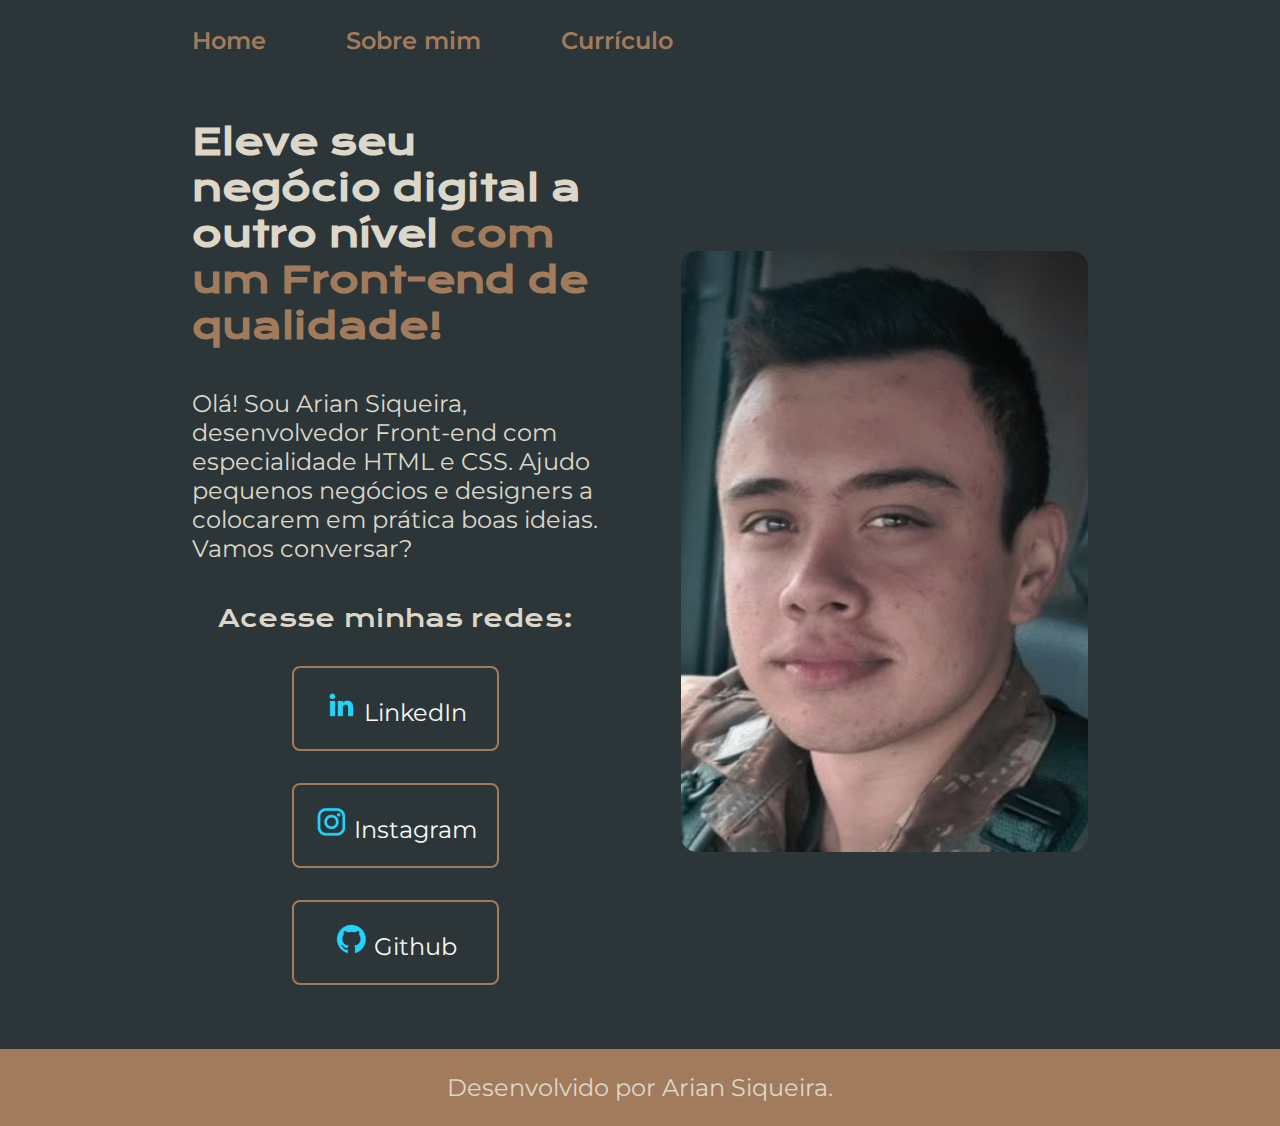
<file: index.html>
<!DOCTYPE html>
<html lang="pt-br">
<head>
    <meta charset="UTF-8"> 
    <meta http-equiv="X-UA-Compatible" content="IE=edge">
    <meta name="viewport" content="width=device-width, initial-scale=1.0">
    <title>Portfólio 2.0</title>
    <link rel="stylesheet" href="./styles/style.css">
</head>
<body>
    <header class="cabecalho">
        <nav class="cabecalho__menu"> 
            <a class="cabecalho__menu__link" href="./index.html">Home</a>
            <a class="cabecalho__menu__link" href="./about.html">Sobre mim</a>
            <a class="cabecalho__menu__link" href="./curriculum.html">Currículo</a>
        </nav>
    </header>

    <main class="apresentacao">
        <section class="apresentacao__conteudo">
            <h1 class="apresentacao__conteudo__titulo">Eleve seu negócio digital a outro nível <strong class="titulo-destaque">com um Front-end de qualidade!</strong></h1>
            <p class="apresentacao__conteudo__paragrafo">Olá! Sou Arian Siqueira, desenvolvedor Front-end com especialidade HTML e CSS. Ajudo pequenos negócios e designers a colocarem em prática boas ideias. Vamos conversar?</p>
            <div class="apresentacao__links">
                <h2 class="apresentacao__links__subtitulo">Acesse minhas redes:</h2>
                <a class="apresentacao__links__navegacao" href="https://www.linkedin.com/in/arian-siqueira-a49901252/" target="blank" rel="noreferrer noopener" class="apresentacao__conteudo__ancora">
                    <img src="./assets/linkedin.png" alt="Ícone do LinkedIn">   
                    LinkedIn
                </a>
                <a class="apresentacao__links__navegacao" href="https://instagram.com/siqueiraarian" target="blank" rel="noreferrer noopener" class="apresentacao__conteudo__ancora">
                    <img src="./assets/instagram.png" alt="Ícone do Instagram">
                    Instagram
                </a>
                <a class="apresentacao__links__navegacao" href="https://github.com/ArianSiqueira" target="blank" rel="noreferrer noopener" class="apresentacao__conteudo__ancora" >
                    <img src="assets/github.png" alt="Ícone do GitHub">
                    Github
                </a>
            </div>
        </section>
        <img class="apresentacao__imagem" src="./assets/imagem 1.0.jpg" alt="Foto do Arian Siqueira">
    </main>
    
    <footer class="rodape">
        <p>Desenvolvido por Arian Siqueira.</p>
    </footer>
</body>
</html>
</file>
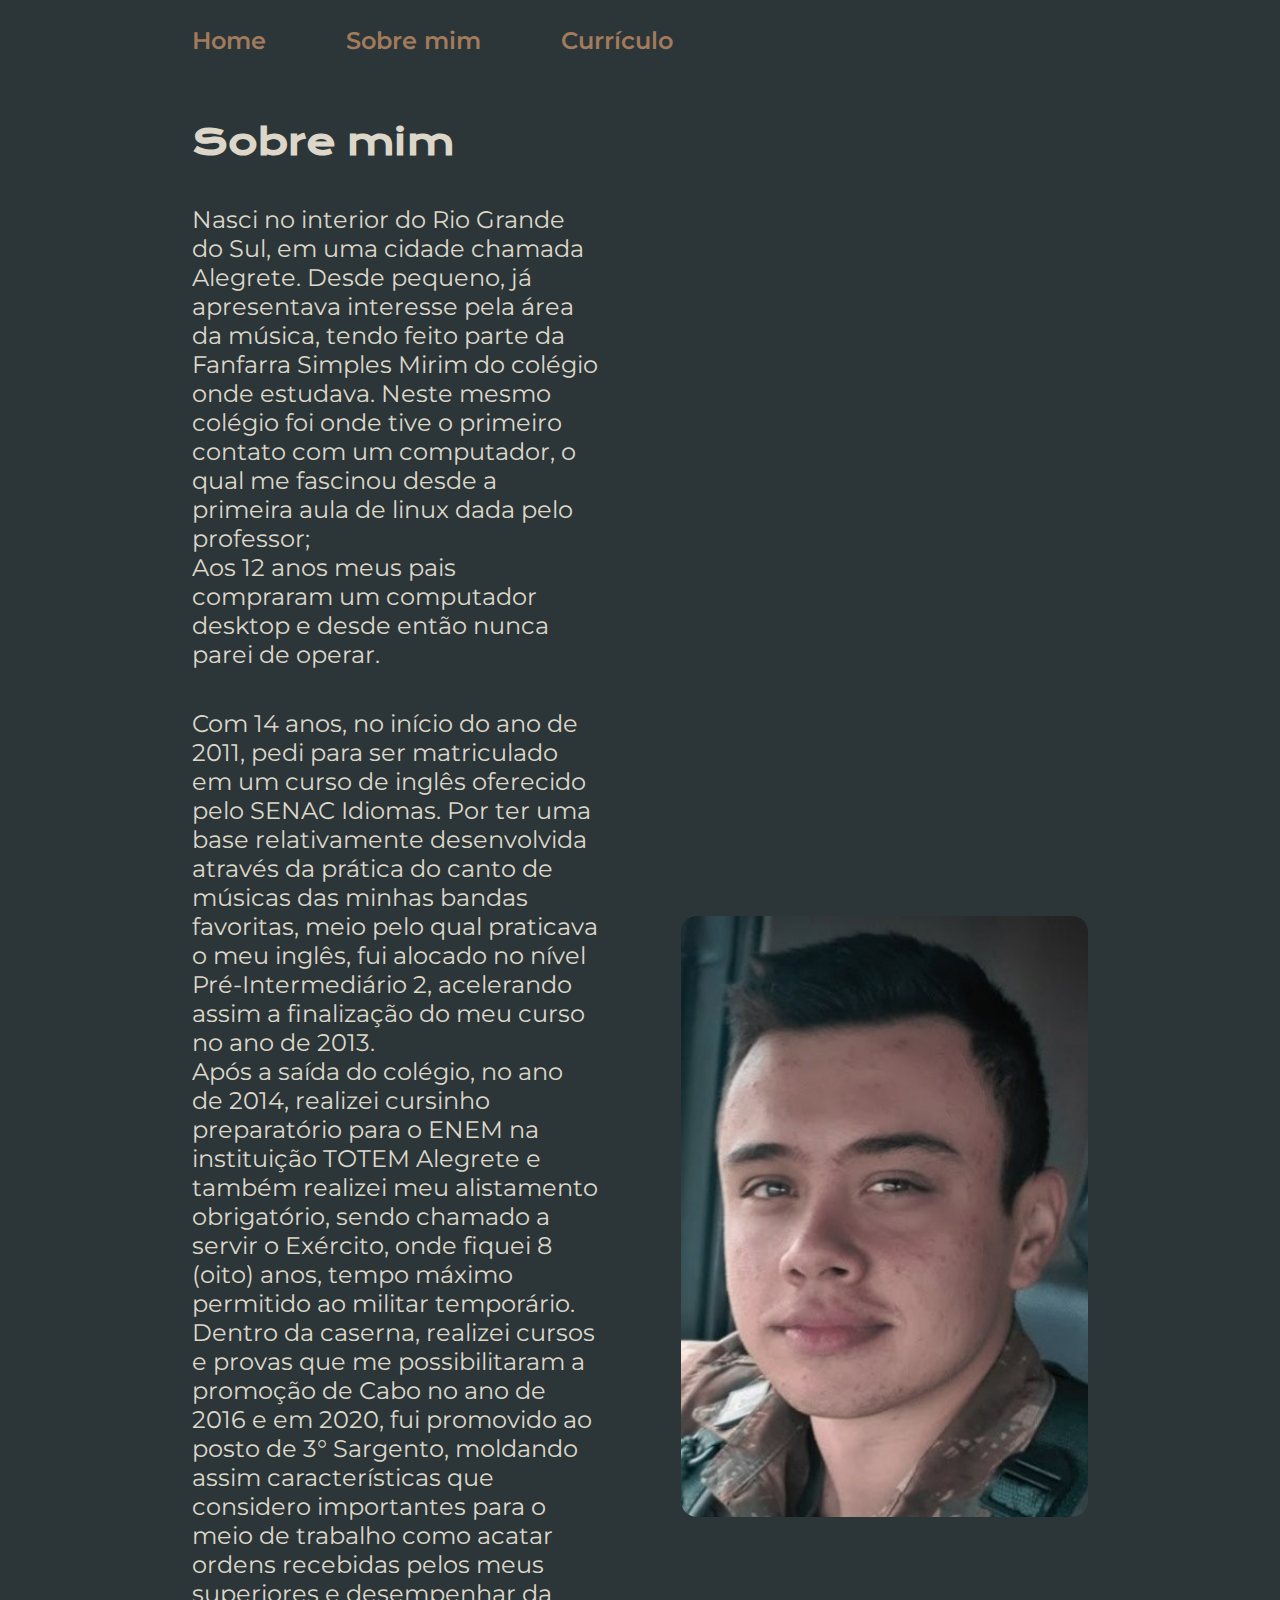
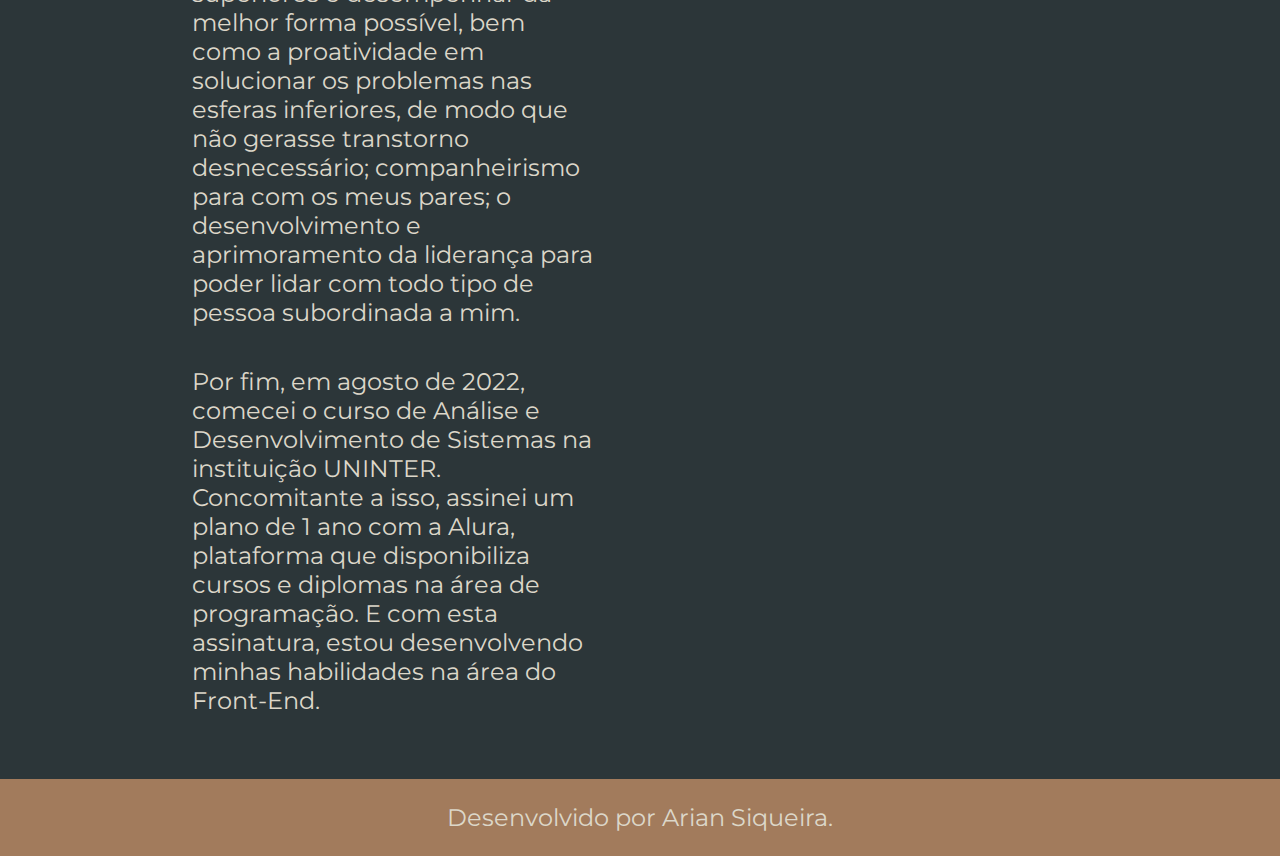
<file: about.html>
<!DOCTYPE html>
<html lang="pt-br">
<head>
    <meta charset="UTF-8">
    <meta http-equiv="X-UA-Compatible" content="IE=edge">
    <meta name="viewport" content="width=device-width, initial-scale=1.0">
    <title>Sobre mim</title>
    <link rel="stylesheet" href="./styles/style.css">
</head>
<body>
    <header class="cabecalho">
        <nav class="cabecalho__menu">
            <a class="cabecalho__menu__link" href="./index.html">Home</a>
            <a class="cabecalho__menu__link" href="./about.html">Sobre mim</a>
            <a class="cabecalho__menu__link" href="./curriculum.html">Currículo</a>
    </header>

    <main class="apresentacao">
        <section class="apresentacao__conteudo">
            <h1 class="apresentacao__conteudo__titulo">Sobre mim</h1>
            <p class="apresentacao__conteudo__paragrafo">Nasci no interior do Rio Grande do Sul, em uma cidade chamada Alegrete. Desde pequeno, já apresentava interesse pela área da música, tendo feito parte da Fanfarra Simples Mirim do colégio onde estudava. Neste mesmo colégio foi onde tive o primeiro contato com um computador, o qual me fascinou desde a primeira aula de linux dada pelo professor;<br>Aos 12 anos meus pais compraram um computador desktop e desde então nunca parei de operar. </p>
            <p class="apresentacao__conteudo__paragrafo">Com 14 anos, no início do ano de 2011, pedi para ser matriculado em um curso de inglês oferecido pelo SENAC Idiomas. Por ter uma base relativamente desenvolvida através da prática do canto de músicas das minhas bandas favoritas, meio pelo qual praticava o meu inglês, fui alocado no nível Pré-Intermediário 2, acelerando assim a finalização do meu curso no ano de 2013.<br> Após a saída do colégio, no ano de 2014, realizei cursinho preparatório para o ENEM na instituição TOTEM Alegrete e também realizei meu alistamento obrigatório, sendo chamado a servir o Exército, onde fiquei 8 (oito) anos, tempo máximo permitido ao militar temporário. Dentro da caserna, realizei cursos e provas que me possibilitaram a promoção de Cabo no ano de 2016 e em 2020, fui promovido ao posto de 3° Sargento, moldando assim características que considero importantes para o meio de trabalho como acatar ordens recebidas pelos meus superiores e desempenhar da melhor forma possível, bem como a proatividade em solucionar os problemas nas esferas inferiores, de modo que não gerasse transtorno desnecessário; companheirismo para com os meus pares; o desenvolvimento e aprimoramento da liderança para poder lidar com todo tipo de pessoa subordinada a mim.</p>
            <p class="apresentacao__conteudo__paragrafo">Por fim, em agosto de 2022, comecei o curso de Análise e Desenvolvimento de Sistemas na instituição UNINTER. Concomitante a isso, assinei um plano de 1 ano com a Alura, plataforma que disponibiliza cursos e diplomas na área de programação. E com esta assinatura, estou desenvolvendo minhas habilidades na área do Front-End. </p>
        </section>
        <img class="apresentacao__imagem" src="./assets/imagem 1.0.jpg" alt="Foto do Arian Siqueira">
    </main>

    <footer class="rodape">
        <p>Desenvolvido por Arian Siqueira.</p>
    </footer>
</body>
</html>
</file>
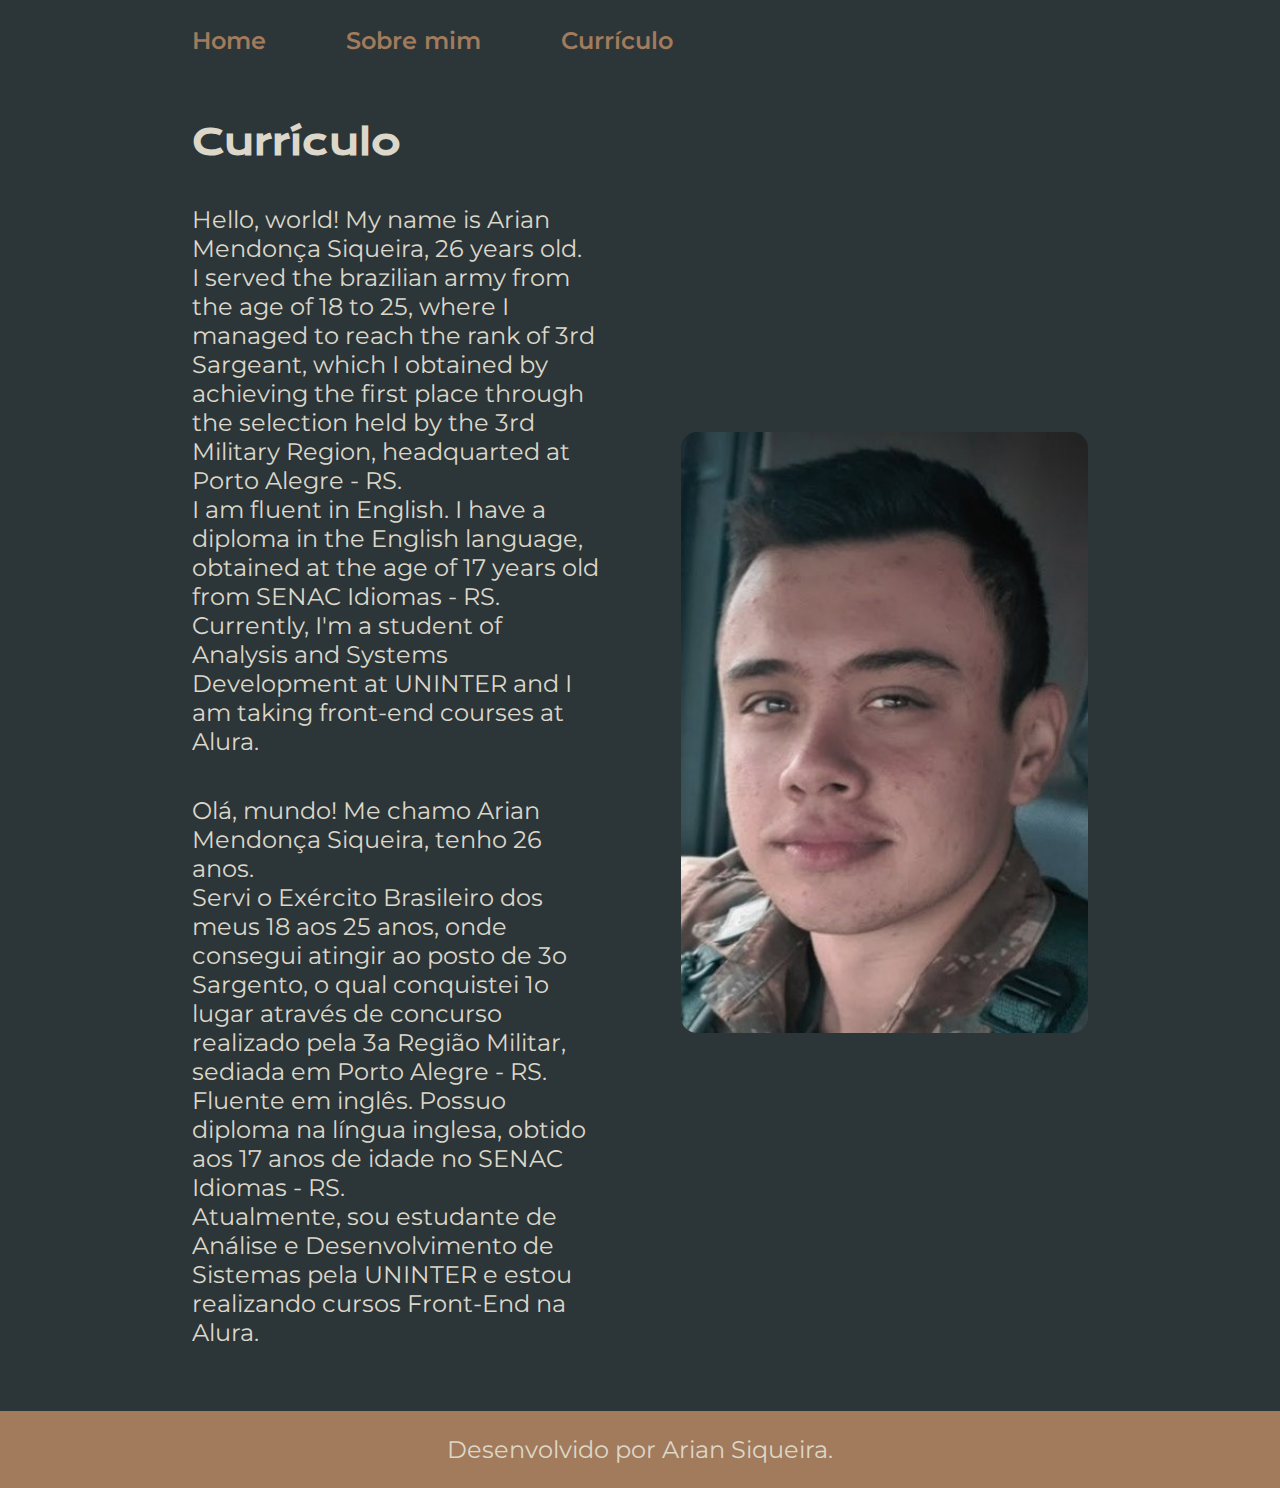
<file: curriculum.html>
<!DOCTYPE html>
<html lang="pt-br">
<head>
    <meta charset="UTF-8">
    <meta http-equiv="X-UA-Compatible" content="IE=edge">
    <meta name="viewport" content="width=device-width, initial-scale=1.0">
    <title>Currículo</title>
    <link rel="stylesheet" href="./styles/style.css">
</head>
<body>
    <header class="cabecalho">
        <nav class="cabecalho__menu">
            <a class="cabecalho__menu__link" href="./index.html">Home</a>
            <a class="cabecalho__menu__link" href="./about.html">Sobre mim</a>
            <a class="cabecalho__menu__link" href="./curriculum.html">Currículo</a>
        </nav>
    </header>

    <main class="apresentacao">
        <section class="apresentacao__conteudo">
            <h1 class="apresentacao__conteudo__titulo">Currículo</h1>
            <p class="apresentacao__conteudo__paragrafo">Hello, world! My name is Arian Mendonça Siqueira, 26 years old.<br>  I served the brazilian army from the age of 18 to 25, where I managed to reach the rank of 3rd Sargeant, which I obtained by achieving the first place through the selection held by the 3rd Military Region, headquarted at Porto Alegre - RS.<br> I am fluent in English. I have a diploma in the English language, obtained at the age of 17 years old from SENAC Idiomas - RS. <br>Currently, I'm a student of Analysis and Systems Development at UNINTER and I am taking front-end courses at Alura.</p>
            <p class="apresentacao__conteudo__paragrafo">Olá, mundo! Me chamo Arian Mendonça Siqueira, tenho 26 anos.<br> Servi o Exército Brasileiro dos meus 18 aos 25 anos, onde consegui atingir ao posto de 3o Sargento, o qual conquistei 1o lugar através de concurso realizado pela 3a Região Militar, sediada em Porto Alegre - RS. <br> Fluente em inglês. Possuo diploma na língua inglesa, obtido aos 17 anos de idade no SENAC Idiomas - RS.<br>  Atualmente, sou estudante de Análise e Desenvolvimento de Sistemas pela UNINTER e estou realizando cursos Front-End na Alura.</p>   
        </section>
        <img class="apresentacao__imagem" src="./assets/imagem 1.0.jpg" alt="Foto do Arian Siqueira">
    </main>
    <footer class="rodape">
        <p>Desenvolvido por Arian Siqueira.</p>
    </footer>
</body>
</html>
</file>
<file: styles/style.css>
@import url('https://fonts.googleapis.com/css2?family=Krona+One&family=Montserrat:wght@400;600&display=swap');

:root {
    --cor-primaria: #2C3639; 
    --cor-secundaria: #DCD7C9;
    --cor-terciaria: #A27B5C; 
    --cor-hover: #3F4E4F;

    --fonte-primaria: 'Krona One', sans-serif;
    --fonte-secundaria: 'Montserrat', sans-serif;
}

*{
    margin: 0;
    padding: 0; 
}

body { 
    box-sizing: border-box;
    background-color: var(--cor-primaria);
    color: var(--cor-secundaria);
}

.cabecalho {
    padding: 2% 0% 0% 15%;
    margin: auto;
   
}

.cabecalho__menu {
    display: flex;
    gap: 80px;
}
.cabecalho__menu__link {
    font-family: var(--fonte-secundaria);
    font-size: 24px;
    font-weight: 600;
    color: var(--cor-terciaria);
    text-decoration: none;
}

.apresentacao {
    padding: 5% 15%;
    display: flex;
    align-items: center;
    justify-content: space-between;
    gap: 82px;

}

.apresentacao__conteudo {
    width: 50%;
    display: flex;
    flex-direction: column;
    gap: 40px;

}

.apresentacao__conteudo__titulo {
    font-size: 36px;
    font-family: var(--fonte-primaria);
}

.titulo-destaque { /*classe*/
    color:var(--cor-terciaria);
}

.apresentacao__conteudo__paragrafo {
    font-size: 24px;
    font-family: var(--fonte-secundaria);
}

.apresentacao__conteudo__ancora {
    font-size: 24px;
    font-family: var(--fonte-secundaria);
}

.apresentacao__links {
    display: flex;
    flex-direction: column;
    justify-content: space-between;
    align-items: center;
    gap: 32px;
       }
    
.apresentacao__links__subtitulo {
    font-family: var(--fonte-primaria);
    font-weight: 400;
    font-size: 24px;
}

.apresentacao__links__navegacao {
    border: 2px solid var(--cor-terciaria);
    width: 50%;
    text-align: center;
    border-radius: 8px;
    font-size: 24px;
    font-weight: 600px;
    padding: 21.5px 0;
    text-decoration: none;
    color:#F6F6F6;
    font-family: var(--fonte-secundaria);

    
}

.apresentacao__links__navegacao:hover {
    background-color: var(--cor-hover); 
}

.apresentacao__imagem {
    border-radius: 16px;
    width: 50%;
}

.rodape {
    color: var(--cor-secundaria);
    background-color: var(--cor-terciaria);
    padding: 24px;
    text-align: center;
    font-family: var(--fonte-secundaria);
    font-size: 24px;
    font-weight: 400;
}

@media (max-width: 1200px) { 
    .cabecalho {
        padding: 5%;
       

    }

    .cabecalho__menu {
        justify-content: center;
    }
    
    .apresentacao {
        flex-direction: column-reverse;
        padding: 10%;
        
    }

    .apresentacao__conteudo {
        width: auto;
    }

    .apresentacao__imagem {
        width: 50%;
        padding: 10%;
    }
} 

@media (max-width: 500px) {
    .cabecalho {
        border: none;
    }
    .cabecalho__menu {
        flex-direction: column;
        gap: 5px;
        

    }

        
}
</file>
